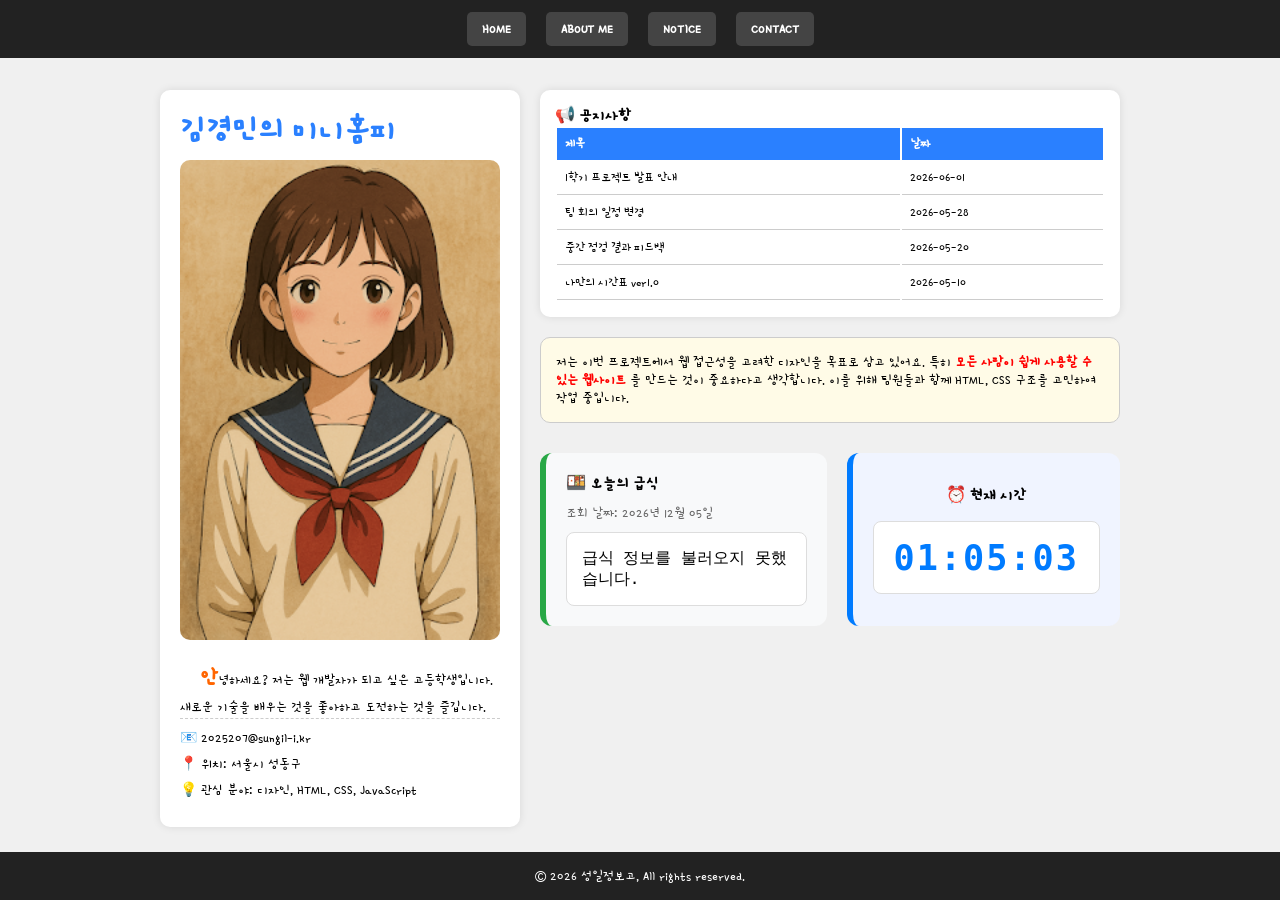
<file: index.html>
<!DOCTYPE html>
<html lang="ko">
<head>
    <meta charset="UTF-8">
    <meta name="viewport" content="width=device-width, initial-scale=1.0">
    <title>김경민의 미니홈피</title>
    <link rel="stylesheet" href="style.css">

    <style>
        .meal-clock-wrapper {
            display: flex;
            gap: 20px;
            margin-top: 30px;
            align-items: stretch;
        }

        .meal-section {
            flex: 2;
            background: #f8f9fa;
            padding: 20px;
            border-radius: 12px;
            border-left: 6px solid #28a745;
        }

        .meal-section h3 {
            margin-bottom: 10px;
        }

        #meal-date {
            color: #666;
            margin-bottom: 10px;
        }

        #meal-box {
            background: white;
            padding: 15px;
            border-radius: 8px;
            white-space: pre-wrap;
            font-size: 16px;
            border: 1px solid #ddd;
        }

        /* 시계 섹션 */
        .clock-section {
            flex: 1;
            background: #f0f4ff;
            padding: 20px;
            border-radius: 12px;
            border-left: 6px solid #007bff;
            display: flex;
            flex-direction: column;
            align-items: center;
            justify-content: center;
            text-align: center;
        }

        .clock-section h3 {
            margin-bottom: 15px;
        }

        #digital-clock {
            font-size: 2.2rem;
            font-family: monospace;
            font-weight: bold;
            color: #007bff;
            background: white;
            padding: 15px 20px;
            border-radius: 8px;
            border: 1px solid #ddd;
            letter-spacing: 2px;
        }
    </style>
</head>
<body>

    <!-- 고정 메뉴 -->
    <header id="header">
        <ul>
            <li><a href="#">HOME</a></li>
            <li><a href="#">ABOUT ME</a></li>
            <li><a href="#">NOTICE</a></li>
            <li><a href="#">CONTACT</a></li>
        </ul>
    </header>

    <!-- 메인 영역 -->
    <div id="container">

        <!-- 프로필 -->
        <div class="profile">
            <h1>김경민의 미니홈피</h1>
            <h2>김경민, 웹개발자</h2>
            <img src="images/profile.png" alt="프로필 이미지">

            <p>
                안녕하세요? 저는 웹 개발자가 되고 싶은 고등학생입니다.
                새로운 기술을 배우는 것을 좋아하고 도전하는 것을 즐깁니다.
            </p>

            <ul>
                <li>📧 2025207@sungil-i.kr</li>
                <li>📍 위치: 서울시 성동구</li>
                <li>💡 관심 분야: 디자인, HTML, CSS, JavaScript</li>
            </ul>
        </div>

        <!-- 공지사항 + 본문 -->
        <div class="notice">

            <!-- 공지사항 -->
            <div class="table-box">
                <h3>📢 공지사항</h3>

                <table>
                    <tr>
                        <th>제목</th>
                        <th>날짜</th>
                    </tr>

                    <tr>
                        <td>1학기 프로젝트 발표 안내</td>
                        <td>2026-06-01</td>
                    </tr>

                    <tr>
                        <td>팀 회의 일정 변경</td>
                        <td>2026-05-28</td>
                    </tr>

                    <tr>
                        <td>중간 점검 결과 피드백</td>
                        <td>2026-05-20</td>
                    </tr>

                    <tr>
                        <td>
                            <a href="timetable.html">
                                나만의 시간표 ver1.0
                            </a>
                        </td>
                        <td>2026-05-10</td>
                    </tr>
                </table>
            </div>

            <!-- 본문 -->
            <div class="content">
                <p>
                    저는 이번 프로젝트에서 웹 접근성을 고려한 디자인을 목표로
                    삼고 있어요. 특히
                    <span>모든 사람이 쉽게 사용할 수 있는 웹사이트</span>
                    를 만드는 것이 중요하다고 생각합니다.
                    이를 위해 팀원들과 함께 HTML, CSS 구조를 고민하여 작업 중입니다.
                </p>
            </div>

            <!-- 급식 + 시계 나란히 -->
            <div class="meal-clock-wrapper">

                <!-- 오늘의 급식 -->
                <div class="meal-section">
                    <h3>🍱 오늘의 급식</h3>
                    <p id="meal-date">급식 날짜 조회 중...</p>
                    <pre id="meal-box">급식 정보를 불러오는 중입니다...</pre>
                </div>

                <!-- 현재 시간 -->
                <div class="clock-section">
                    <h3>⏰ 현재 시간</h3>
                    <div id="digital-clock">00:00:00</div>
                </div>

            </div>

        </div>
    </div>

    <!-- 푸터 -->
    <footer id="footer">
        <address>
            &copy; 2026 성일정보고, All rights reserved.
        </address>
    </footer>

    <!-- 급식 API -->
    <script>
        const today = new Date();
        const year = today.getFullYear();

        let month = today.getMonth() + 1;
        if (month < 10) {
            month = '0' + month;
        }

        let date = today.getDate();
        if (date < 10) {
            date = '0' + date;
        }

        const todayString = `${year}${month}${date}`;

        document.querySelector('#meal-date').textContent =
            `조회 날짜: ${year}년 ${month}월 ${date}일`;

        const getTodayMeal = async () => {

            const myApiKey = "ab588add239d4e219fb358ebb8b8838a";
            const officeCode = "J10";
            const schoolCode = "7530591";

            const url =
                `https://open.neis.go.kr/hub/mealServiceDietInfo?KEY=${myApiKey}&Type=json&ATPT_OFCDC_SC_CODE=${officeCode}&SD_SCHUL_CODE=${schoolCode}&MLSV_YMD=${todayString}`;

            try {
                const response = await fetch(url);
                const data = await response.json();

                if (data.mealServiceDietInfo) {

                    const mealRow = data.mealServiceDietInfo[1].row[0];
                    const cleanMenu = mealRow.DDISH_NM.replace(/<br\/>/g, '\n');
                    const calories = mealRow.CAL_INFO;

                    document.querySelector('#meal-box').textContent =
                        `${cleanMenu}\n\n[총 칼로리: ${calories}]`;

                } else {
                    document.querySelector('#meal-box').textContent =
                        '오늘 급식 정보가 없습니다.';
                }

            } catch (error) {
                document.querySelector('#meal-box').textContent =
                    '급식 정보를 불러오지 못했습니다.';
                console.error(error);
            }
        };

        getTodayMeal();
    </script>

    <!-- 디지털 시계 -->
    <script>
        function updateClock() {
            const now = new Date();

            let hours = now.getHours();
            let minutes = now.getMinutes();
            let seconds = now.getSeconds();

            if (hours < 10) hours = '0' + hours;
            if (minutes < 10) minutes = '0' + minutes;
            if (seconds < 10) seconds = '0' + seconds;

            document.querySelector('#digital-clock').textContent =
                `${hours}:${minutes}:${seconds}`;
        }

        setInterval(updateClock, 1000);
        updateClock();
    </script>

</body>
</html>
</file>
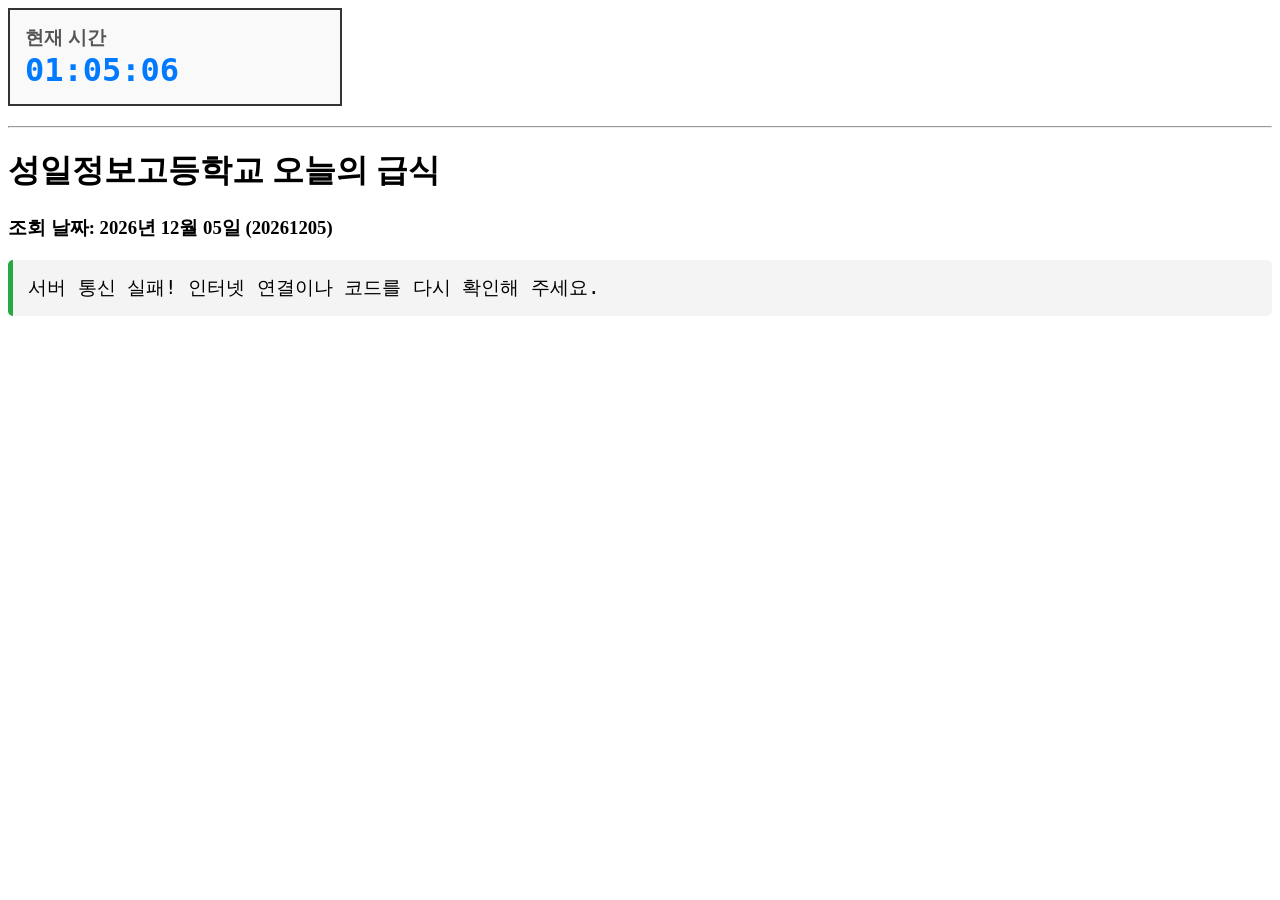
<file: food.html>
<!DOCTYPE html>
<html lang="ko">
<head>
    <meta charset="UTF-8">
    <meta name="viewport" content="width=device-width, initial-scale=1.0">
    <title>성일정보고등학교 오늘의 급식</title>
    <style>
        .clock-container {
            border: 2px solid #333;
            padding: 15px;
            width: 300px;
            background-color: #f9f9f9;
            margin-bottom: 20px;
        }

        .clock-title {
            margin: 0;
            color: #555;
        }

        #digital-clock {
            font-size: 2rem;
            font-weight: bold;
            color: #007bff;
            font-family: monospace;
        }
        
        #meal-box {
            font-size: 1.2rem;
            background-color: #f4f4f4;
            padding: 15px;
            border-radius: 5px;
            border-left: 5px solid #28a745;
        }
    </style>
</head>
<body>

    <div class="clock-container">
        <h3 class="clock-title">현재 시간</h3>
        <div id="digital-clock">00:00:00</div>
    </div>

    <hr>

    <h1>성일정보고등학교 오늘의 급식</h1>
    <h3 id="data-display">조회 중...</h3>
    <pre id="meal-box">급식을 실시간으로 불러오는 중입니다...</pre>

    <script>
        // 여기는 시간 코드
        const updateClock = () => {
            const now = new Date();

            let hours = now.getHours();
            let minutes = now.getMinutes();
            let secondes = now.getSeconds();

            if (hours < 10) hours = '0' + hours;
            if (minutes < 10) minutes = '0' + minutes;
            if (secondes < 10) secondes = '0' + secondes;

            document.querySelector('#digital-clock').textContent = `${hours}:${minutes}:${secondes}`;
        }

        // 시계 무한 반복 타이머 등록
        setInterval(updateClock, 1000);
        updateClock();

        // 여기부터는 급식 코드
        const today = new Date();
        const year = today.getFullYear();

        let month = today.getMonth() + 1;
        if (month < 10) {
            month = '0' + month;
        }

        let date = today.getDate();
        if (date < 10) {
            date = '0' + date;
        }

        const todayString = `${year}${month}${date}`;

        document.querySelector('#data-display').textContent = `조회 날짜: ${year}년 ${month}월 ${date}일 (${todayString})`;

        const getTodayMeal = async () => {
            const myApiKey = "ab588add239d4e219fb358ebb8b8838a";
            const officeCode = "J10";
            const schoolCode = "7530591";

            const url = `https://open.neis.go.kr/hub/mealServiceDietInfo?KEY=${myApiKey}&Type=json&ATPT_OFCDC_SC_CODE=${officeCode}&SD_SCHUL_CODE=${schoolCode}&MLSV_YMD=${todayString}`;

            try {
                const response = await fetch(url);
                const data = await response.json();

                if (data.mealServiceDietInfo) {
                    const mealRow = data.mealServiceDietInfo[1].row[0];
                    const cleanMenu = mealRow.DDISH_NM.replace(/<br\/>/g, '\n');
                    const calories = mealRow.CAL_INFO;

                    document.querySelector('#meal-box').textContent = `${cleanMenu}\n\n[총 칼로리: ${calories}]`;
                } else {
                    document.querySelector('#meal-box').textContent = '오늘 일자에는 급식 정보가 없습니다. (주말 또는 공휴일)';
                }
            } catch (error) {
                document.querySelector('#meal-box').textContent = '서버 통신 실패! 인터넷 연결이나 코드를 다시 확인해 주세요.';
                console.error('비동기 통신 에러 로그: ', error);
            }
        };
        
        document.addEventListener('DOMContentLoaded', getTodayMeal);
    </script>
</body>
</html>
</file>
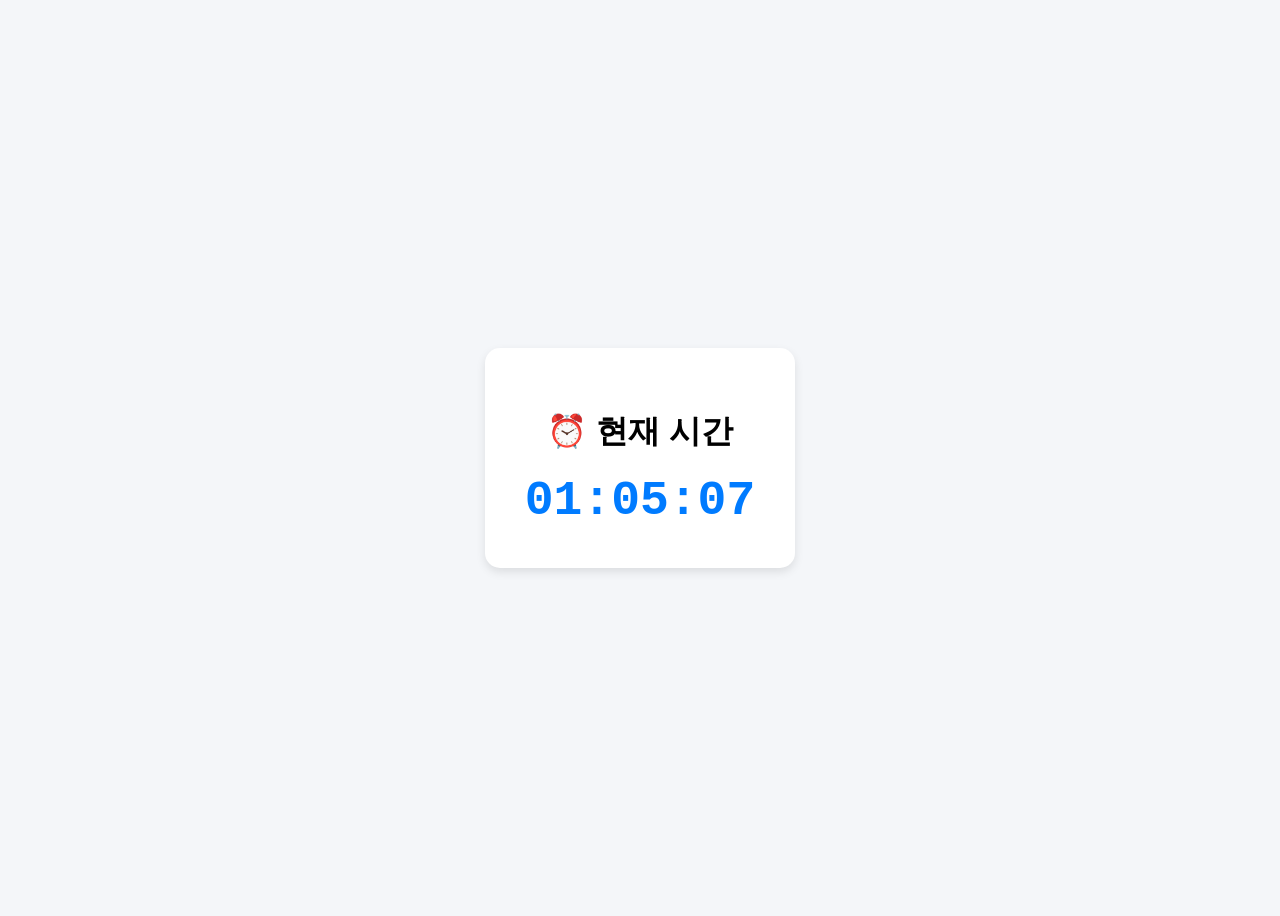
<file: time.html>
<!DOCTYPE html>
<html lang="ko">
<head>
    <meta charset="UTF-8">
    <meta name="viewport" content="width=device-width, initial-scale=1.0">
    <title>현재 시간</title>

    <style>
        body {
            font-family: Arial, sans-serif;
            background: #f4f6f9;
            display: flex;
            justify-content: center;
            align-items: center;
            height: 100vh;
        }

        .clock-box {
            background: white;
            padding: 40px;
            border-radius: 15px;
            text-align: center;
            box-shadow: 0 4px 10px rgba(0,0,0,0.1);
        }

        h1 {
            margin-bottom: 20px;
        }

        #digital-clock {
            font-size: 3rem;
            font-family: monospace;
            font-weight: bold;
            color: #007bff;
        }
    </style>
</head>
<body>

    <div class="clock-box">
        <h1>⏰ 현재 시간</h1>
        <div id="digital-clock">00:00:00</div>
    </div>

    <script>
        function updateClock() {
            const now = new Date();

            let hours = now.getHours();
            let minutes = now.getMinutes();
            let seconds = now.getSeconds();

            if (hours < 10) hours = '0' + hours;
            if (minutes < 10) minutes = '0' + minutes;
            if (seconds < 10) seconds = '0' + seconds;

            document.querySelector('#digital-clock')
                .textContent =
                `${hours}:${minutes}:${seconds}`;
        }

        setInterval(updateClock, 1000);
        updateClock();
    </script>

</body>
</html>
</file>
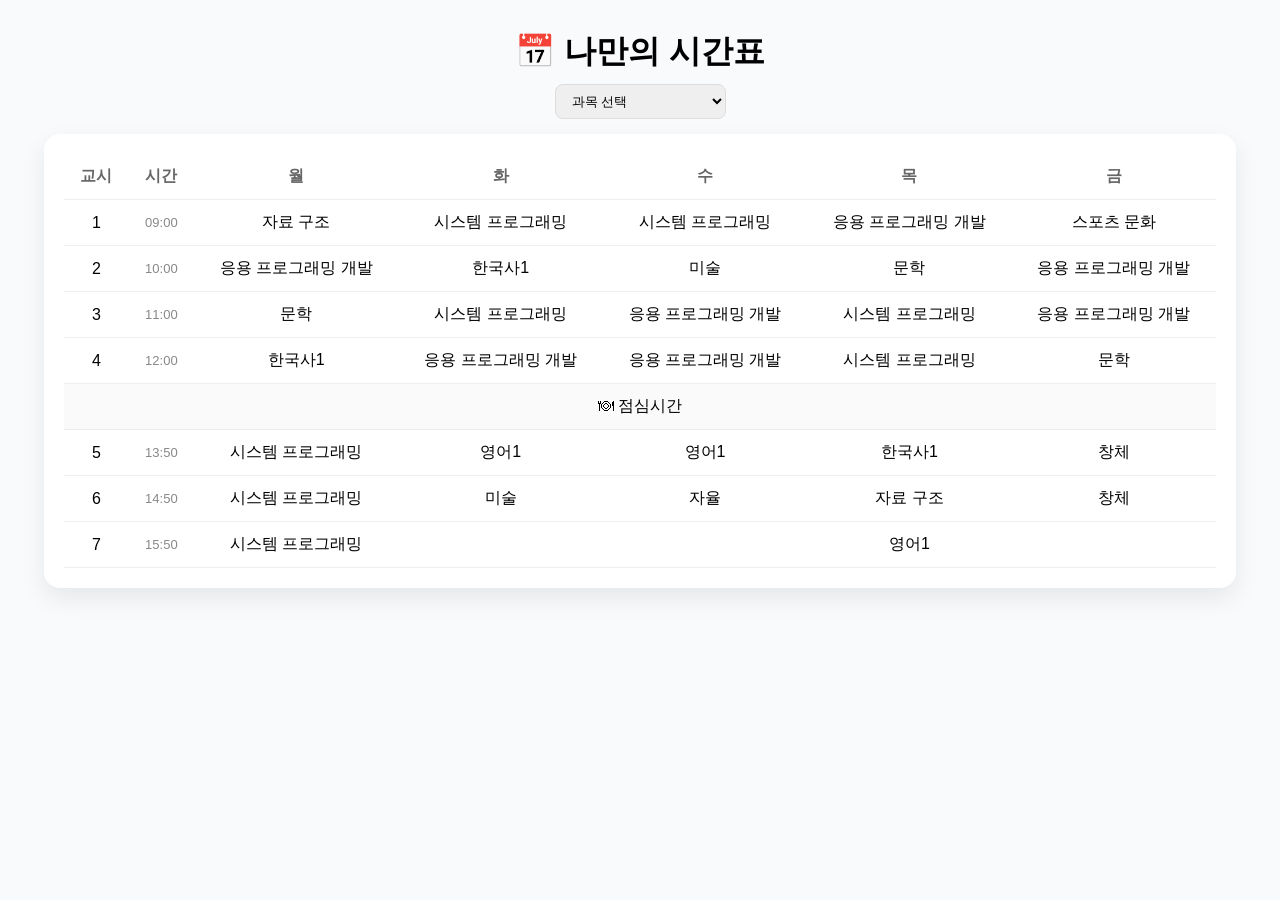
<file: timetable.html>
<!DOCTYPE html>
<html lang="ko">
<head>
<meta charset="UTF-8">
<title>스마트 시간표</title>

<style>
body {
    font-family: 'Segoe UI', sans-serif;
    background: #f8fafc;
    text-align: center;
    margin: 0;
}

h1 {
    margin: 30px 0 10px;
}

.container {
    width: 90%;
    margin: auto;
    background: white;
    border-radius: 16px;
    box-shadow: 0 10px 25px rgba(0,0,0,0.08);
    padding: 20px;
}

select {
    padding: 8px 12px;
    margin-bottom: 15px;
    border-radius: 8px;
    border: 1px solid #ddd;
}

table {
    width: 100%;
    border-collapse: collapse;
}

th, td {
    padding: 12px;
    border-bottom: 1px solid #eee;
}

th {
    color: #666;
}

.time {
    color: #888;
    font-size: 13px;
}

.today {
    background: #f1f5f9;
}

.now {
    background: #dbeafe !important;
    font-weight: 600;
}

.highlight {
    background: #ffeaa7 !important;
    font-weight: bold;
}

.hidden {
    opacity: 0.15;
}

.lunch {
    background: #fafafa;
    cursor: pointer;
}

.lunch:hover {
    background: #f1f5f9;
}

#mealBox {
    display: none;
    margin-top: 10px;
}

#mealBox li {
    padding: 6px 0;
    border-bottom: 1px solid #eee;
    font-size: 14px;
}

#mealBox li:last-child {
    border-bottom: none;
}
</style>
</head>

<body>

<h1>📅 나만의 시간표</h1>

<!-- 🔽 과목 선택 -->
<select id="subjectSelect">
    <option value="">과목 선택</option>
    <option>자료 구조</option>
    <option>시스템 프로그래밍</option>
    <option>응용 프로그래밍 개발</option>
    <option>한국사1</option>
    <option>문학</option>
    <option>영어1</option>
    <option>미술</option>
    <option>자율</option>
    <option>창체</option>
    <option>스포츠 문화</option>
</select>

<div class="container">
<table id="timetable">

<tr>
<th>교시</th><th>시간</th><th>월</th><th>화</th><th>수</th><th>목</th><th>금</th>
</tr>

<tr>
<td>1</td><td class="time">09:00</td>
<td>자료 구조</td><td>시스템 프로그래밍</td><td>시스템 프로그래밍</td><td>응용 프로그래밍 개발</td><td>스포츠 문화</td>
</tr>

<tr>
<td>2</td><td class="time">10:00</td>
<td>응용 프로그래밍 개발</td><td>한국사1</td><td>미술</td><td>문학</td><td>응용 프로그래밍 개발</td>
</tr>

<tr>
<td>3</td><td class="time">11:00</td>
<td>문학</td><td>시스템 프로그래밍</td><td>응용 프로그래밍 개발</td><td>시스템 프로그래밍</td><td>응용 프로그래밍 개발</td>
</tr>

<tr>
<td>4</td><td class="time">12:00</td>
<td>한국사1</td><td>응용 프로그래밍 개발</td><td>응용 프로그래밍 개발</td><td>시스템 프로그래밍</td><td>문학</td>
</tr>

<!-- 🍱 점심 -->
<tr class="lunch" id="lunchRow">
<td colspan="7">
🍽 점심시간 
<div id="mealBox">
<ul style="list-style:none; padding:0; margin:0;">
<li>미니계란볶음밥</li>
<li>관자오일파스타</li>
<li>양송이스프</li>
<li>모듬피클</li>
<li>소떡위에피자</li>
<li>저당샤인머스켓주스</li>
</ul>
</div>
</td>
</tr>

<tr>
<td>5</td><td class="time">13:50</td>
<td>시스템 프로그래밍</td><td>영어1</td><td>영어1</td><td>한국사1</td><td>창체</td>
</tr>

<tr>
<td>6</td><td class="time">14:50</td>
<td>시스템 프로그래밍</td><td>미술</td><td>자율</td><td>자료 구조</td><td>창체</td>
</tr>

<tr>
<td>7</td><td class="time">15:50</td>
<td>시스템 프로그래밍</td><td></td><td></td><td>영어1</td><td></td>
</tr>

</table>
</div>

<script>
// 📅 오늘 요일 강조 + ⏱ 현재 교시 강조
function highlightNow() {
    const today = new Date().getDay();
    const table = document.getElementById("timetable");

    if (today >= 1 && today <= 5) {
        for (let row of table.rows) {
            if (row.cells.length > today + 1) {
                row.cells[today + 1].classList.add("today");
            }
        }
    }

    const now = new Date();
    const time = now.getHours() * 60 + now.getMinutes();
    const classTimes = [540,600,660,720,830,890,950];

    let current = -1;
    for (let i = 0; i < classTimes.length; i++) {
        if (time >= classTimes[i] && (i === classTimes.length - 1 || time < classTimes[i + 1])) {
            current = i + 1;
            break;
        }
    }

    if (current !== -1 && today >= 1 && today <= 5) {
        const rows = document.querySelectorAll("#timetable tr");
        rows.forEach(row => {
            if (row.cells[0] && row.cells[0].innerText == current) {
                row.cells[today + 1].classList.add("now");
            }
        });
    }
}

highlightNow();

// 🍱 급식 토글
document.getElementById("lunchRow").onclick = () => {
    const box = document.getElementById("mealBox");
    box.style.display = box.style.display === "none" ? "block" : "none";
};

// 🎯 과목 필터
const select = document.getElementById("subjectSelect");

select.addEventListener("change", () => {
    const selected = select.value;
    const cells = document.querySelectorAll("#timetable td");

    // 초기화
    cells.forEach(td => {
        td.classList.remove("highlight", "hidden");
    });

    // 선택 안 했으면 기본 상태 유지
    if (!selected) return;

    // 선택한 과목만 강조 + 나머지 흐리게
    cells.forEach(td => {
        if (td.innerText.trim() === selected) {
            td.classList.add("highlight");
        } else if (!td.closest(".lunch")) {
            td.classList.add("hidden");
        }
    });
});
</script>

</body>
</html>
</file>
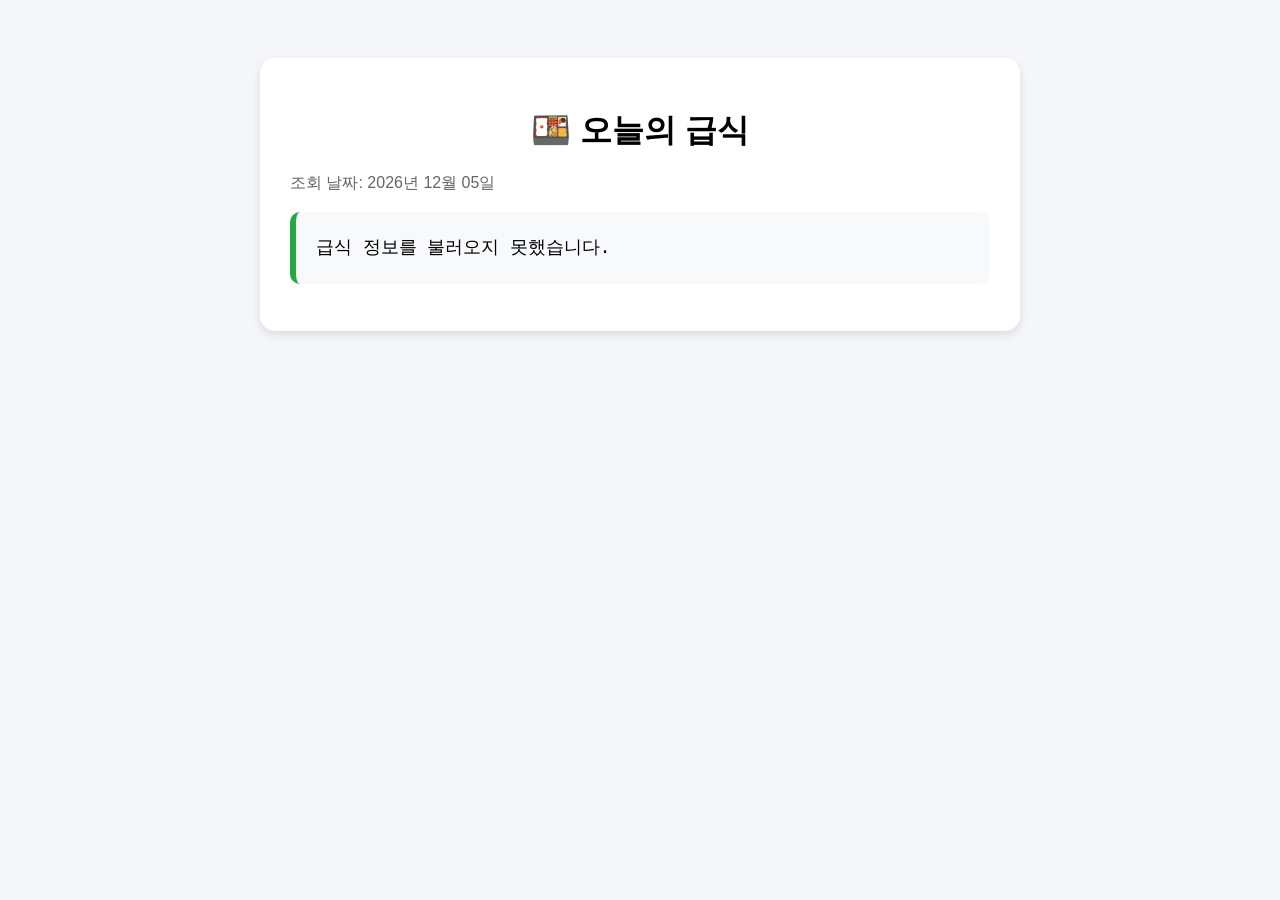
<file: todayfood.html>
<!DOCTYPE html>
<html lang="ko">
<head>
    <meta charset="UTF-8">
    <meta name="viewport" content="width=device-width, initial-scale=1.0">
    <title>오늘의 급식</title>

    <style>
        body {
            font-family: Arial, sans-serif;
            background: #f4f6f9;
            display: flex;
            justify-content: center;
            padding-top: 50px;
        }

        .meal-container {
            width: 700px;
            background: white;
            padding: 30px;
            border-radius: 15px;
            box-shadow: 0 4px 10px rgba(0,0,0,0.1);
        }

        h1 {
            text-align: center;
            margin-bottom: 20px;
        }

        #meal-date {
            color: #666;
            margin-bottom: 15px;
        }

        #meal-box {
            background: #f8f9fa;
            border-left: 6px solid #28a745;
            border-radius: 10px;
            padding: 20px;
            white-space: pre-wrap;
            line-height: 1.8;
            font-size: 1.1rem;
        }
    </style>
</head>
<body>

    <div class="meal-container">
        <h1>🍱 오늘의 급식</h1>

        <p id="meal-date">날짜 조회 중...</p>

        <pre id="meal-box">
급식 정보를 불러오는 중입니다...
        </pre>
    </div>

    <script>
        const today = new Date();

        const year = today.getFullYear();

        let month = today.getMonth() + 1;
        if (month < 10) month = '0' + month;

        let date = today.getDate();
        if (date < 10) date = '0' + date;

        const todayString =
            `${year}${month}${date}`;

        document.querySelector('#meal-date')
            .textContent =
            `조회 날짜: ${year}년 ${month}월 ${date}일`;

        async function getTodayMeal() {

            const myApiKey =
                "ab588add239d4e219fb358ebb8b8838a";

            const officeCode = "J10";
            const schoolCode = "7530591";

            const url =
                `https://open.neis.go.kr/hub/mealServiceDietInfo?KEY=${myApiKey}&Type=json&ATPT_OFCDC_SC_CODE=${officeCode}&SD_SCHUL_CODE=${schoolCode}&MLSV_YMD=${todayString}`;

            try {

                const response =
                    await fetch(url);

                const data =
                    await response.json();

                if (data.mealServiceDietInfo) {

                    const mealRow =
                        data.mealServiceDietInfo[1].row[0];

                    const cleanMenu =
                        mealRow.DDISH_NM.replace(/<br\/>/g, '\n');

                    const calories =
                        mealRow.CAL_INFO;

                    document.querySelector('#meal-box')
                        .textContent =
                        `${cleanMenu}

[총 칼로리: ${calories}]`;

                } else {

                    document.querySelector('#meal-box')
                        .textContent =
                        '오늘 급식 정보가 없습니다.';
                }

            } catch (error) {

                document.querySelector('#meal-box')
                    .textContent =
                    '급식 정보를 불러오지 못했습니다.';

                console.error(error);
            }
        }

        getTodayMeal();
    </script>

</body>
</html>
</file>
<file: style.css>
@import url('https://fonts.googleapis.com/css2?family=Gamja+Flower&family=Noto+Sans+KR:wght@100..900&display=swap');

*{margin: 0; padding: 0; box-sizing: border-box;}
ul, li { list-style: none;} 
a { text-decoration: none; color: #000;}

body {
    font-family: "Gamja Flower", sans-serif;
    font-size: 14px;
    background-color: #f0f0f0;
    padding-top: 70px;
}

#header {
    position: fixed;
    top: 0;
    left: 0;
    width: 100%;
    background-color: #222;
    padding: 20px;
    z-index: 999;
}

#header ul {
    display: flex;
    justify-content: center;
    gap: 20px;
}

#header li a{
    padding: 10px 15px;
    background-color: #444;
    border-radius: 5px;
    color: #fff;
    font-weight: bold;
    transition: all 0.6s;
}

#header li a:hover {
    background-color: #2a80ff;
}

/* 메인 구조*/
#container {
    display: flex;
    max-width: 1000px;
    margin: 0 auto;
    padding: 20px;
    gap: 20px;
    
    
}

/* 왼쪽 프로필 */
.profile {
    width: 40%;
    background-color: #fff;
    padding: 20px;
    border-radius: 10px;
    box-shadow: 0 0 8px rgba(0, 0, 0, 0.1);
}

.profile h1 {
    font-size: 32px;
    color: #2a80ff;
    margin-bottom: 10px;
}
.profile h2 {
    font-size: 0;
    position: absolute;
    left: -9999px;
}

.profile img {
    width: 100%;
    border-radius: 10px;
    margin-bottom: 15px;
}

.profile p {
    text-indent: 20px;
    line-height: 1.6;
    border-bottom: 1px dashed #ccc;
    margin-bottom: 10px;
}

.profile p::first-letter {
    font-size: 160%;
    color: #ff6500;
    font-weight: bold;
}

.profile ul li {
    margin: 8px 0;
}

/* 오른쪽 컨텐츠*/
.notice {
    width: 65%;
}

.notice .table-box {
    background-color: #fff;
    padding: 15px;
    border-radius: 10px;
    box-shadow: 0 0 8px rgba(0, 0, 0, 0.1);
}

.notice table {
    width: 100%;
    font-size: 13px;
}

.notice th {
    background-color: #2a80ff;
    color: #fff;
    padding: 8px;
    text-align: left;
}

.notice td {
    padding: 8px;
    border-bottom: 1px solid #ccc;
}

.notice tr:hover {
    background-color: #f0f8ff;
}

.content {
    margin-top: 20px;
    padding: 15px;
    background-color: #fffbe7;
    border-radius: 10px;
    border: 1px solid #ccc;
    max-height: 150px;
    overflow: auto;
}

.content span {
    color: red;
    font-weight: bold;
}

footer {
    position: fixed;
    width: 100%;
    left: 0;
    bottom: 0;
    padding: 15px;
    background-color: #222;
    color: #fff;
    text-align: center;
}

address {
    font-style: normal;
}
</file>
